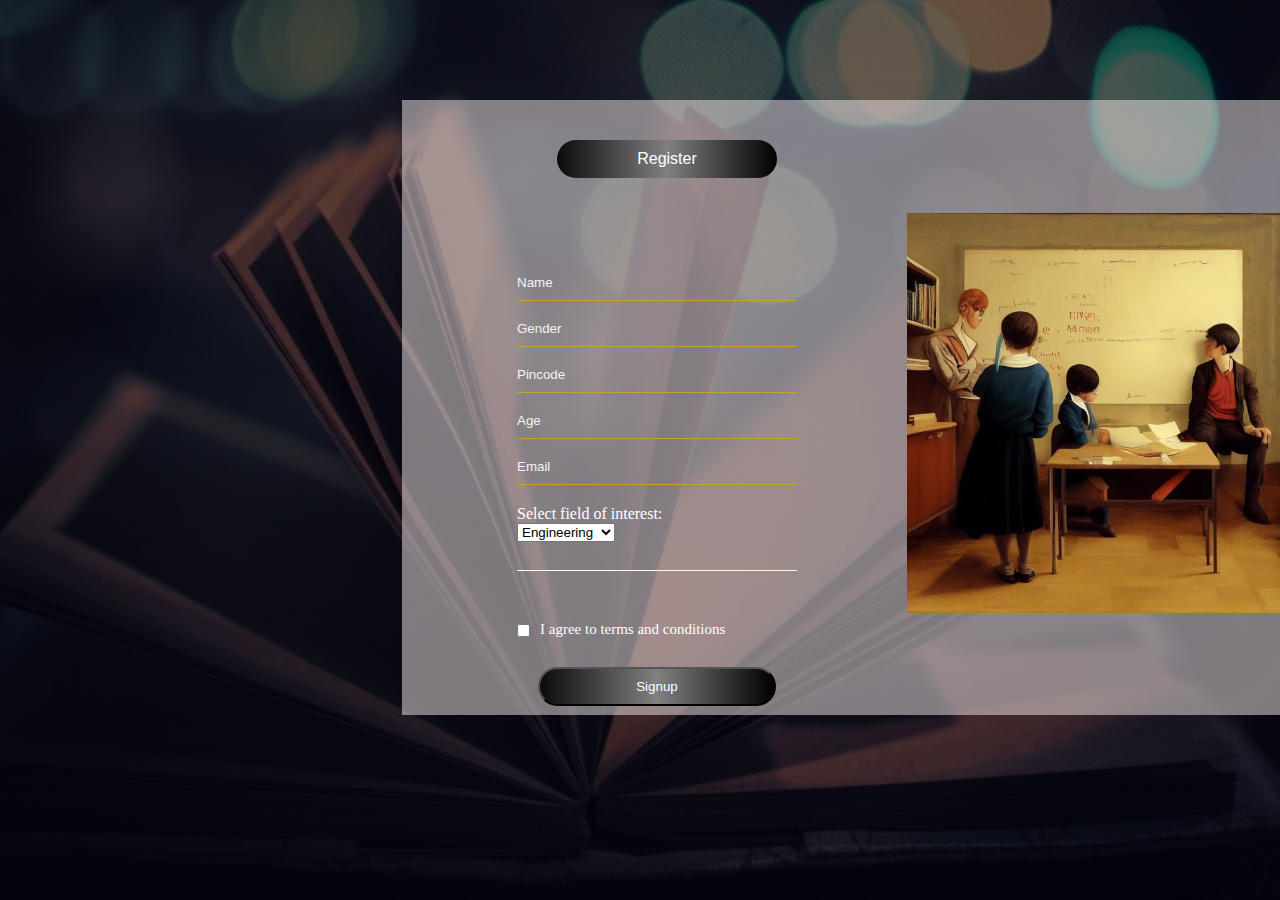
<file: login page demo.html>
<html>
    <head>
        <title>
            Register
        </title>
        
        <link rel="stylesheet" href="style1.css">
        <style>
            
            </style>
        </head>
        <body>
            <div class="background">
                <table class="table1">
                    <tr>
                        <td>
            <div class="formbox">
                <div class="buttonbox">
                    <div id="btn"></div>
                   
                   <p class="toggle-btn" >Register</p>
                    
                   
                        
                        
                        <form id="Register"class="inputgroup" action="register_mentee.php" method="POST">
                        
                            <input type="text" class="inputfield" placeholder="Name" name = "name" >
                            <input type="text" class="inputfield" placeholder="Gender" name = "gender" >
                            <input type="text" class="inputfield" placeholder="Pincode" name = "Pincode" >
                            <input type="text" class="inputfield" placeholder="Age" name = "age" >
                            <input type="text" class="inputfield" placeholder="Email" name = "email" > 
                            
                            
<div class="dropdown">
    Select field of interest: <br> 
    <select class="dropdown-content"  id = "aoi"  name = "aoi" >
    <option value="Engeneering">Engineering</option>
    <option value="Arts">Arts</option>
    <option value="Designing">Designing</option>
    <option value="Photography">Photography</option>
    <option value="Accounting">Accounting</option>
    <option value="Defence">Defence</option>
    <option value="Bussiness">Bussiness</option>
    <option value="Medical">Medical</option>
    <option value="Teaching">Teaching</option>
    <option value="Law">Law</option>
    <option value="Aeronautics">Aeronautics</option>
    <option value="Sports">Sports</option>
    
     FOI</option>

  </select><br><br>
  

                              </div>
                              <br>
                              
                            <input type="checkbox" class="checkbox"> <span>I agree to terms and conditions</span>
                            <button type="submit" class="submitbtn">Signup</button>
                                </form>
                    </div>
                    <img src="register.jpeg" width="400px" height="400px">

            </div>
            </td>
        </table>
            </div>
           
    </body>
</html>
</file>
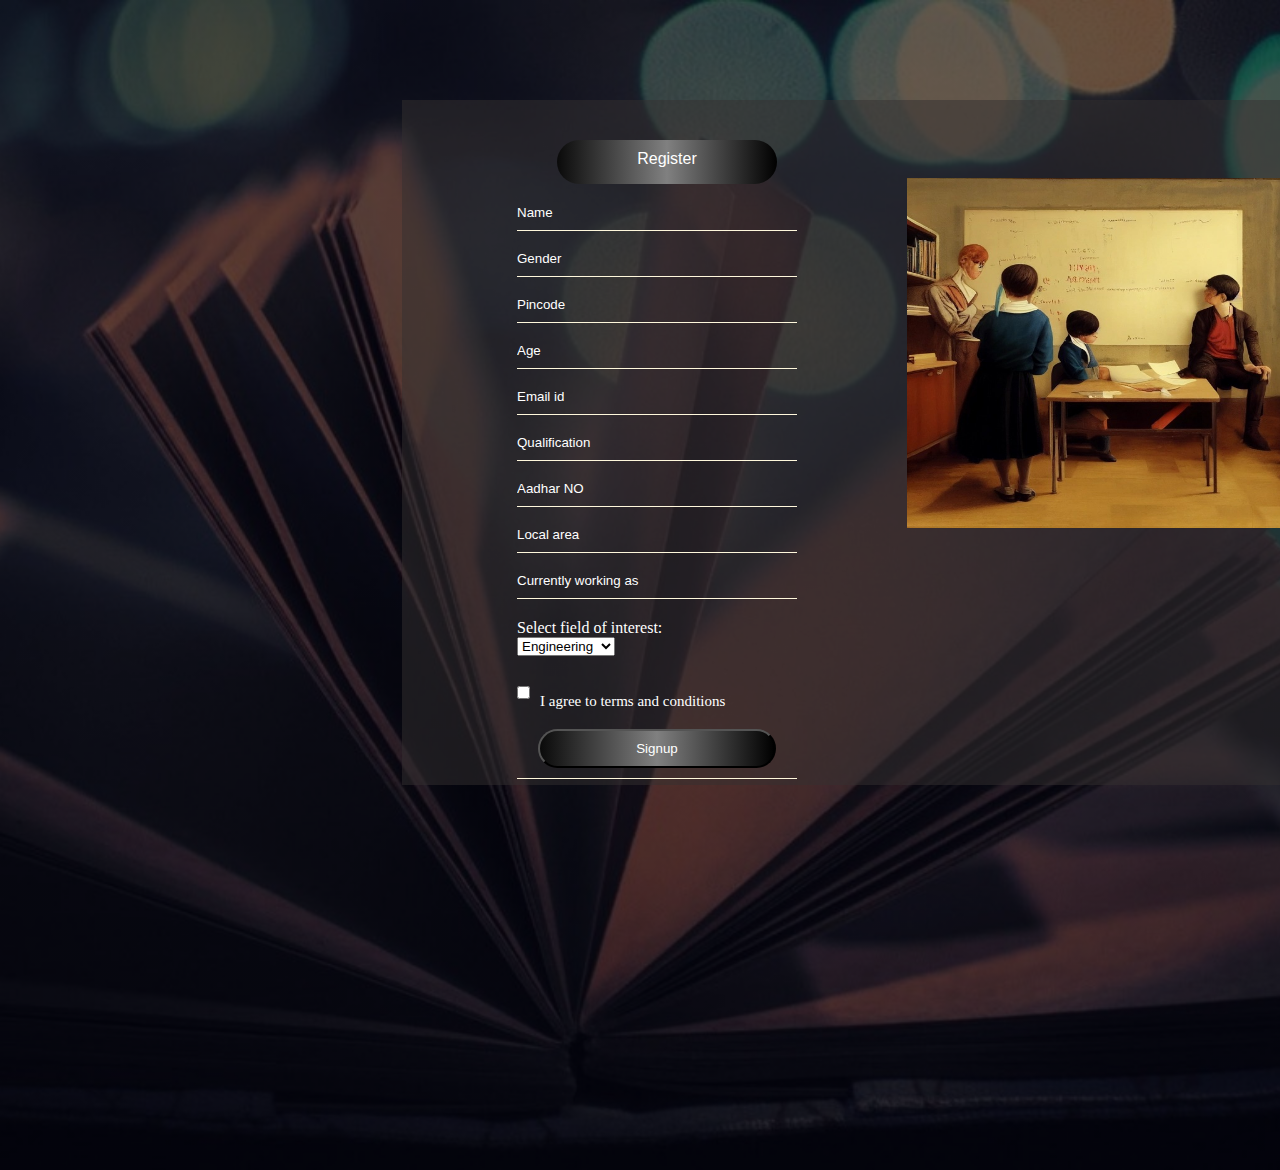
<file: mentor registration.html>
<html>
    <head>
        <title>
            Register
        </title>
        <link rel="stylesheet" href="style5.css">
        <style>
            
            </style>
        </head>
        <body>
            <div class="background">
            <!-- <div class="formbox">
                <div class="buttonbox">
                    <div id="btn"></div>
                   
                   <p class="toggle-btn" >Register</p>
                    
                   
                        
                        
                        <form id="Register"class="inputgroup"method="POST" action="register1.php" enctype="multipart/form-data">
                        
                             <input type="text" class="inputfield" placeholder="Name" id = "name" name = "name" >
                            
                            <input type="text" class="inputfield" placeholder="Gender" id = "gender" name = "gender" >
<input type="text" class="inputfield" placeholder="Pincode" id = "Pincode" name = "Pincode" >
<input type="text" class="inputfield" placeholder="Age" id = "age" name = "age" >
<input type="email" class="inputfield" placeholder="Email id" id = "email" name = "email" >
<input type="text" class="inputfield" placeholder="Qualification" id = "qualification"name = "qualification" >
<input type="text" class="inputfield" placeholder="Aadhar NO" id = "aadhar" name = "aadhar" >
<input type="text" class="inputfield" placeholder="Local area" id = "local" name = "local"  >
<input type="text" class="inputfield" placeholder="Currently working as" id = "work" name = "work">
  
<div class="dropdown">
    Select field of interest: <br> 
    <select class="dropdown-content"  id = "aoi"  name = "aoi" >
    <option value="Engeneering">Engineering</option>
    <option value="Arts">Arts</option>
    <option value="Designing">Designing</option>
    <option value="Photography">Photography</option>
    <option value="Accounting">Accounting</option>
    <option value="Defence">Defence</option>
    <option value="Bussiness">Bussiness</option>
    <option value="Medical">Medical</option>
    <option value="Teaching">Teaching</option>
    <option value="Law">Law</option>
    <option value="Aeronautics">Aeronautics</option>
    <option value="Sports">Sports</option>
    
     FOI</option>

  </select><br><br>
  

                              </div>
                              <br>
                              
                              
                            <input type="checkbox" class="checkbox"> <span>I agree to terms and conditions</span>
                            <button type="submit" class="submitbtn">Signup</button>
                                </form>
                    </div>
                    <div>
                   
                    </div><a id="aboutheader" href="index.html"><img src="https://img.icons8.com/external-kmg-design-glyph-kmg-design/2x/external-back-arrow-kmg-design-glyph-kmg-design.png" width="40px"></a></div> -->
                    <table class="table1" >
                        <tr>
                            <td><div class="formbox">
                                <div class="buttonbox">
                                    <div id="btn"></div>
                                   
                                   <p class="toggle-btn" >Register</p>
                                    
                                   
                                        
                                        
                                        <form id="Register"class="inputgroup"method="POST" action="register1.php" enctype="multipart/form-data">
                                        
                                             <input type="text" class="inputfield" placeholder="Name" id = "name" name = "name" >
                                            
                                            <input type="text" class="inputfield" placeholder="Gender" id = "gender" name = "gender" >
                <input type="text" class="inputfield" placeholder="Pincode" id = "Pincode" name = "Pincode" >
                <input type="text" class="inputfield" placeholder="Age" id = "age" name = "age" >
                <input type="email" class="inputfield" placeholder="Email id" id = "email" name = "email" >
                <input type="text" class="inputfield" placeholder="Qualification" id = "qualification"name = "qualification" >
                <input type="text" class="inputfield" placeholder="Aadhar NO" id = "aadhar" name = "aadhar" >
                <input type="text" class="inputfield" placeholder="Local area" id = "local" name = "local"  >
                <input type="text" class="inputfield" placeholder="Currently working as" id = "work" name = "work">

                <div class="dropdown">
                    Select field of interest: <br> 
                    <select class="dropdown-content"  id = "aoi"  name = "aoi" >
                    <option value="Engeneering">Engineering</option>
                    <option value="Arts">Arts</option>
                    <option value="Designing">Designing</option>
                    <option value="Photography">Photography</option>
                    <option value="Accounting">Accounting</option>
                    <option value="Defence">Defence</option>
                    <option value="Bussiness">Bussiness</option>
                    <option value="Medical">Medical</option>
                    <option value="Teaching">Teaching</option>
                    <option value="Law">Law</option>
                    <option value="Aeronautics">Aeronautics</option>
                    <option value="Sports">Sports</option>
                    
                     FOI</option>
                
                  </select>
                                            
                
                                              <br>
                                              
                                            <input type="checkbox" class="checkbox"> <span>I agree to terms and conditions</span>
                                            <button type="submit" class="submitbtn">Signup</button>
                                                </form>
                                    </div>
                                    <img src="register.jpeg" width="400px" height="350px">
                            </div>
                </td>
           
                       
                
                        
                    </table>    
            
            </div>
           
    </body>
</html>
</file>
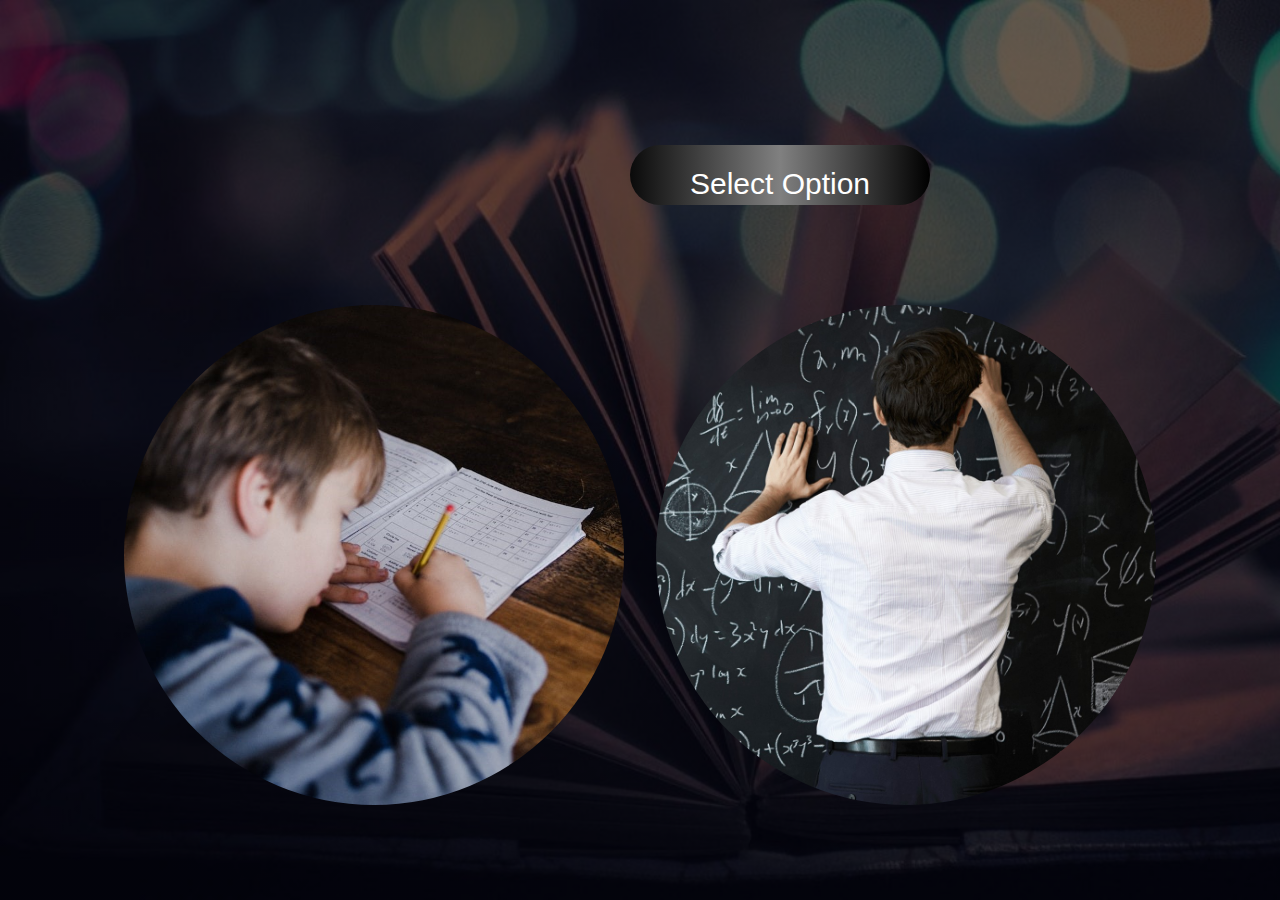
<file: Untitled-4.html>
<html>
    <head>
        <title>
            Register
        </title>
        <link rel="stylesheet" href="stylex.css">
        <style>
            
            </style>
        </head>
        <body>
            <div><div>
<!--   
                <nav>
                  <div class="container">
                    <div class="logo" style="font-family: Verdana, Geneva, Tahoma, sans-serif; font-size: 50px; color: white;">
                      <b>NEEYAT</b>
                    </div>
                    <div class="links">
                      <ul>
                        <li><a href="index.html" >Home</a></li>
                        <li><a href="bot.php"  style="left: 99%; top: 0%; position: absolute;">Chat</a></li>
                        <li><a href="donate.html" style="left: -20%; top: 0%; position: absolute;">Donate</a></li>
              
                        <li><a href="about.html">About</a></li>
                        <li><a href="contact_us.html">Contact Us</a></li>
                        <li><a href="login.php">Books</a></li>
                         <li class="Assistance"> <a href="Untitled-4.html">Assistance</a></li>
                      </ul>
                    </div>
                    <div class="hamburger-menu">
                      <div class="bar"></div>
                    </div>
                  </div>
                </nav> -->
                       
                          <!-- </div><a id="aboutheader" href="index.html"><img src="https://img.icons8.com/external-kmg-design-glyph-kmg-design/2x/external-back-arrow-kmg-design-glyph-kmg-design.png" width="40px" height="10px" top="10rem"></a></div>
                <br><br> -->
            <div class="head">
                <p>Select Option</p>
            </div>
            <div class="box">
                <figure>
                    <img src="student2.jfif" alt="Mentee">
                    <a href="login page demo.html"><figcaption>MENTEE</figcaption></a>
                </figure>
                &nbsp;                &nbsp;
                &nbsp;
                &nbsp;

                <figure>
                  <img src="maleteacher.jpg" alt="Mentor">
                  <a href="mentor registration.html"><figcaption>MENTOR</figcaption></a>
                </figure>
            </div>
            
            
           
           
    </body>
</html>
</file>
<file: style1.css>
*{
  margin:0;
  padding:0;
}
.background{
  position: absolute;
  height: 100%;
  width: 100%;
  background-image:linear-gradient(rgba(0, 0, 0,0.6),rgba(0, 0, 0,0.6)) ,url("login page mentee.jpg");
  background-position: center;
  background-size: cover;
}
::placeholder { /* Chrome, Firefox, Opera, Safari 10.1+ */
  color: rgb(247, 243, 243);
  opacity: 1; /* Firefox */
}
.formbox{
  width:925px;
  height: 605px;
  position: relative;
  margin:6% auto;
  background-color:rgba(245, 236, 236, 0.5);
  padding: 5px;
  background-position: center;
  margin-left: 400px;
  margin-right: 300px;
 
  
}

.buttonbox{
  width: 220px;
  margin: 35px auto;
  position: relative;
  /* box-shadow: 0 0 20px 9px white; */
  border-radius: 30px;
  margin-left: 150px;
}

.toggle-btn
{
  padding: 10px 30px;
  cursor: pointer;
  background:transparent;
  border:0;
  outline: none;
  position: relative;
  color: white;
  text-align: center;
      font-family: Arial, Helvetica, sans-serif;
    


}

#btn{
  top: 0;
  left: 0;
  position:absolute;
  width: 220px;
  height: 100%;
  background: linear-gradient(to right,rgb(10, 10, 10),grey,black); 
  border-radius: 30px;
  transition: 0.5s;
}


.inputgroup{
  top: 95px;
  position: absolute;
  width: 280px;
 
 right: -20;
 
}

.inputfield{
  width: 100%;
  padding: 10px 0;
  margin: 5px 0;
  border-left: 0 ;
  border-top: 0;
  border-right: 0;
  border-bottom: 1px solid rgb(192, 164, 51);
  outline:none ;
  background: transparent;
  color: black;
}
.inputfield1{
  width: 100%;
  padding: 10px 0;
  margin: 5px 0;
  border-left: 0 ;
  border-top: 0;
  border-right: 0;
  border-bottom: 1px solid cornsilk;
  outline:none ;
  background: transparent;
  color: black;
}
.submitbtn{
  width: 85%;
  padding: 10px 50px;
  cursor: pointer;
  display: block;
  margin: auto;
  background: linear-gradient(to right,rgb(10, 10, 10),grey,black);   
outline: none;
border-radius: 30px;
color: white;
align-items: center;
top: 5px;
}

.checkbox
{
  margin: 30px 10px 30px 0;
}
span
{
  color: white;
  font-size: 15px;
  bottom: 68px;
  position: absolute;
}




#register{
 
 top: 120px;

}

.dropdown {
width: 100%;
padding: 10px 0;
margin: 5px 0;
border-left: 0 ;
border-top: 0;
border-right: 0;
border-bottom: 1px solid cornsilk;
outline:none ;
background: transparent;
color: white;
}



.dropdown-content option {
  color: black;
  padding: 12px 16px;
  text-decoration: none;
  display: block;
  
  
} 

.dropdown-content option:hover {background-color: white;
color:black;}

.dropdown:hover .dropdown-content {
  display: inline-block;
  
}


.dropbtn {
  width: 280px;
  padding: 10px 0;
  margin: 5px 0;
  border-left: 0 ;
  border-top: 0;
  border-right: 0;
  border-bottom: 1px solid cornsilk;
  outline:none ;
  background: transparent;
  color: white;
  float: left;
  left: 10px;
}
.image{
  margin-left: 900px;
  width:600px;
}
.div0{
  width: 100%;
  height: 70px;
  background-color: #002244 ;
  position: fixed;
  margin-top: -747px;
}
.divx1{
        align-content: justify;
        position:fixed;
         left :50%;
        top:7px;
        
      }
li{
        display: inline;
        

      }
.li1 {
       
        font-size: 25px;
        font-family: Arial, Helvetica, sans-serif;
        color: #f7f7f8;
      }
.li1 a{
        
        text-decoration: none;
        color: #f5f9fd;
        top:15px;
      }
      
      /* #002244 rgb(215, 221, 221) */
.li1 a:hover
      {
        color: #f7f7f8;
        transition: 0.5s;
       background-color:rgb(215, 221, 221);
       padding: 10px 10px 10px 10px ;
       
      }
.li2{
        font-size: 25px;
        font-family: Arial, Helvetica, sans-serif;
      
      }
.li2 a{
    text-decoration: none;
        /* background: #002244; */
        border-radius: 0px;
        transition: 0.5s;
        border-width: 10px;
        border: 10px;
        margin: 10px;
        padding-left: 10px;
        padding-right: 10px;
        padding-top: 2px;
        padding-bottom:2px ;
        top: 0;
        color: rgb(215, 221, 221);
      }
.li2 a:hover{
  color: #f7f7f8;
  transition: 0.5s;
 background-color:rgb(215, 221, 221);
 padding: 10px 10px 10px 10px ;
 
      }
ul {
        display: block;
        list-style-type: disc;
        margin-block-start: 1em;
        margin-block-end: 1em;
        margin-inline-start: 0px;
        margin-inline-end: 0px;
        padding-inline-start: 40px;
    }
    #aboutheader {
      float: left;
      padding: 10px;
      
  }
  img{
    margin-left: 500px;
    margin-bottom: 50px;
  }
</file>
<file: style5.css>
*{
  margin:0;
  padding:0;
}
.background{
  position: absolute;
  height: 130%;
  width: 100%;
  background-image:linear-gradient(rgba(0, 0, 0,0.6),rgba(0, 0, 0,0.6)) ,url("login page mentee.jpg");
  background-position: center;
  background-size: cover;
}
::placeholder { /* Chrome, Firefox, Opera, Safari 10.1+ */
  color: white;
  opacity: 1; /* Firefox */
}
.formbox{
  width:925px;
  height: 675px;
  position: relative;
  margin:6% auto;
  background-color:rgba(51, 48, 48, 0.5);
  padding: 5px;
  background-position: center;
  margin-left: 400px;
  margin-right: 300px;
 
  
}

.buttonbox{
  width: 220px;
  margin: 35px auto;
  position: relative;
  /* box-shadow: 0 0 20px 9px white; */
  border-radius: 30px;
  margin-left: 150px;
}

.toggle-btn
{
  padding: 10px 30px;
  cursor: pointer;
  background:transparent;
  border:0;
  outline: none;
  position: relative;
  color: white;
  text-align: center;
      font-family: Arial, Helvetica, sans-serif;
    


}

#btn{
  top: 0;
  left: 0;
  position:absolute;
  width: 220px;
  height: 10%;
  background: linear-gradient(to right,rgb(10, 10, 10),grey,black); 
  border-radius: 30px;
  transition: 0.5s;
}


.inputgroup{
  top: 50px;
  position: absolute;
  width: 280px;
 
 right: -20;
 
}

.inputfield{
  width: 100%;
  padding: 10px 0;
  margin: 5px 0;
  border-left: 0 ;
  border-top: 0;
  border-right: 0;
  border-bottom: 1px solid cornsilk;
  outline:none ;
  background: transparent;
  color: black;
}
.inputfield1{
  width: 100%;
  padding: 10px 0;
  margin: 5px 0;
  border-left: 0 ;
  border-top: 0;
  border-right: 0;
  border-bottom: 1px solid cornsilk;
  outline:none ;
  background: transparent;
  color: black;
}
.submitbtn{
  width: 85%;
  padding: 10px 50px;
  cursor: pointer;
  display: block;
  margin: auto;
  background: linear-gradient(to right,rgb(10, 10, 10),grey,black); 
outline: none;
border-radius: 30px;
color: white;
align-items: center;
top: 5px;
}

.checkbox
{
  margin: 30px 10px 30px 0;
}
span
{
  color: white;
  font-size: 15px;
  bottom: 68px;
  position: absolute;
}




#register{
 
 top: 50px;

}

.dropdown {
  position: relative;
  display: inline-block;
  width: 100%;
  padding: 10px 0;
  margin: 5px 0;
  border-left: 0 ;
  border-top: 0;
  border-right: 0;
  border-bottom: 1px solid cornsilk;
  outline:none ;
  background: transparent;
  color: white;
}

.dropdown-content {
  
  right: 100px;
  top: 100px;
  bottom: 100px;
}

.dropdown-content option {
  color: rgb(12, 12, 12);
  padding: 12px 16px;
  text-decoration: none;
  display:  block;
  
  
} 

.dropdown-content option:hover {
  background-color: white;
  color:black;}

.dropdown:hover .dropdown-content {
  display: inline-block;
  background: transparent;
}


.dropbtn {
  width: 280px;
  padding: 10px 0;
  margin: 5px 0;
  border-left: 0 ;
  border-top: 0;
  border-right: 0;
  border-bottom: 1px solid cornsilk;
  outline:none ;
  background: transparent;
  color: white;
  float: left;
  left: 10px;
}
.div0{
  width: 100%;
  height: 70px;
  background-color: #002244 ;
  position: fixed;
  margin-top: -747px;
}
.divx1{
        align-content: justify;
        position:fixed;
         left :50%;
        top:7px;
        
      }
li{
        display: inline;
        

      }
.li1 {
       
        font-size: 25px;
        font-family: Arial, Helvetica, sans-serif;
        color: #f7f7f8;
      }
.li1 a{
        
        text-decoration: none;
        color: #f5f9fd;
        top:15px;
      }
      
      /* #002244 rgb(215, 221, 221) */
.li1 a:hover
      {
        color: #f7f7f8;
        transition: 0.5s;
       background-color:rgb(215, 221, 221);
       padding: 10px 10px 10px 10px ;
       
      }
.li2{
        font-size: 25px;
        font-family: Arial, Helvetica, sans-serif;
      
      }
.li2 a{
    text-decoration: none;
        /* background: #002244; */
        border-radius: 0px;
        transition: 0.5s;
        border-width: 10px;
        border: 10px;
        margin: 10px;
        padding-left: 10px;
        padding-right: 10px;
        padding-top: 2px;
        padding-bottom:2px ;
        top: 0;
        color: rgb(215, 221, 221);
      }
.li2 a:hover{
  color: #f7f7f8;
  transition: 0.5s;
 background-color:rgb(215, 221, 221);
 padding: 10px 10px 10px 10px ;
 
      }
ul {
        display: block;
        list-style-type: disc;
        margin-block-start: 1em;
        margin-block-end: 1em;
        margin-inline-start: 0px;
        margin-inline-end: 0px;
        padding-inline-start: 40px;
    }
    #aboutheader {
      float: left;
      padding: 10px;
      
  }
  img{
    margin-left: 350px;
    margin-bottom: 50px;
  }
</file>
<file: stylex.css>
/* *{
  margin:0;
  padding:0;
}
.background{
  position: absolute;
  height: 100%;
  width: 100%;
  background-image:linear-gradient(rgba(0, 0, 0,0.6),rgba(0, 0, 0,0.6)) ,url("login page mentee.jpg");
  background-position: center;
  background-size: cover;

}
::placeholder { 
  color: white;
  opacity: 1; 
}
.formbox{
  width:380px;
  height: 450px;
  position: relative;
  margin:6% auto;
  background-color:rgba(51, 48, 48, 0.5);
  padding: 5px;
  background-position: center;
  
 
  
}

.buttonbox{
  width: 220px;
  margin: 35px auto;
  position: relative;
  box-shadow: 0 0 20px 9px white;
  border-radius: 30px;
}

.toggle-btn
{
  padding: 10px 30px;
  cursor: pointer;
  background:transparent;
  border:0;
  outline: none;
  position: relative;
  color: white;
  text-align: center;
      font-family: Arial, Helvetica, sans-serif;
    


}

#btn{
  top: 0;
  left: 0;
  position:absolute;
  width: 220px;
  height: 100%;
  background: linear-gradient(to right,rgb(10, 10, 10),grey,black); 
  
  border-radius: 30px;
  transition: 0.5s;
}


.inputgroup{
  top: 50px;
  position: absolute;
  width: 280px;
 
 right: -20;
 
}

.inputfield{
  width: 100%;
  padding: 10px 0;
  margin: 5px 0;
  border-left: 0 ;
  border-top: 0;
  border-right: 0;
  border-bottom: 1px solid cornsilk;
  outline:none ;
  background: transparent;
  color: black;
}
.inputfield1{
  width: 100%;
  padding: 10px 0;
  margin: 5px 0;
  border-left: 0 ;
  border-top: 0;
  border-right: 0;
  border-bottom: 1px solid cornsilk;
  outline:none ;
  background: transparent;
  color: black;
}
.submitbtn{
  width: 85%;
  padding: 10px 50px;
  cursor: pointer;
  display: block;
  margin: auto;
  background: linear-gradient(to right,rgb(10, 10, 10),grey,black); 
 
outline: none;
border-radius: 30px;
color: white;
align-items: center;
top: 5px;
}

.checkbox
{
  margin: 30px 10px 30px 0;
}
span
{
  color: white;
  font-size: 15px;
  bottom: 68px;
  position: absolute;
}




#register{
 
 top: 50px;

}

.dropdown {
  position: relative;
  display: inline-block;
  width: 100%;
  padding: 10px 0;
  margin: 5px 0;
  border-left: 0 ;
  border-top: 0;
  border-right: 0;
  border-bottom: 1px solid cornsilk;
  outline:none ;
  background: transparent;
  color: white;
}

.dropdown-content {
  
  right: 100px;
  top: 100px;
  bottom: 100px;
}

.dropdown-content option {
  color: rgb(12, 12, 12);
  padding: 12px 16px;
  text-decoration: none;
  display:  block;
  
  
} 

.dropdown-content option:hover {
  background-color: white;
  color:black;}

.dropdown:hover .dropdown-content {
  display: inline-block;
  background: transparent;
}


.dropbtn {
  width: 280px;
  padding: 10px 0;
  margin: 5px 0;
  border-left: 0 ;
  border-top: 0;
  border-right: 0;
  border-bottom: 1px solid cornsilk;
  outline:none ;
  background: transparent;
  color: white;
  float: left;
  left: 10px;
}
.card-group{
  display: flex;
  align-self: center;
}
.card {
  box-shadow: 0 4px 8px 0 rgba(0,0,0,0.2);
  transition: 0.3s;
  width: 50%;
  height: 215px;

}

.card:hover {
  box-shadow: 0 8px 16px 0 rgba(0,0,0,0.2);
}

.container {
  padding: 2px 16px;
  text-align: center;
  font-size: 25px;
} */
#aboutheader {
  float: left;
  padding: 10px;
  }
.div0{
  width: 100%;
  height: 70px;
  background-color: #002244 ;
  position: fixed;
}
.divx1{
        align-content: justify;
        position:fixed;
         left :50%;
        top:30px;
        
      }
li{
        display: inline;
        

      }
.li1 {
       
        font-size: 25px;
        font-family: Arial, Helvetica, sans-serif;
        color: #f7f7f8;
      }
.li1 a{
        
        text-decoration: none;
        color: #f5f9fd;
      }
      
      /* #002244 rgb(215, 221, 221) */
.li1 a:hover
      {
        color: #002244;
        transition: 0.5s;
       background-color:rgb(215, 221, 221);
       padding: 10px 10px 10px 10px ;
      }
.li2{
        font-size: 25px;
        font-family: Arial, Helvetica, sans-serif;
      
      }
.li2 a{
    text-decoration: none;
        background: #002244;
        border-radius: 30px;
        transition: 0.5s;
        border-width: 10px;
        border: 10px;
        margin: 10px;
        padding-left: 10px;
        padding-right: 10px;
        padding-top: 2px;
        padding-bottom:2px ;
        top: 0;
        color: rgb(215, 221, 221);
      }
.li2 a:hover{
        font-size: 30px;
        transition: 0.5s;
        background-color: #e4139e;
        text-decoration: none;
      }
      .container
  {
    max-width: 80rem;
    padding: 0 2rem;
    margin: 0 auto;
    position: relative;
  
   
  }
  nav
  {
    width: 100%;
    position: absolute;
    top: 0;
    left: 50;
    z-index: 50;
    
  }
  nav .container
  {
    display: flex;
    justify-content: space-between;
    align-items: center;
    height: 6rem;

  }
  .logo
  {
    max-width: 250px;
    display: flex;
    align-items: center;
    position: relative;
  }
figure {
  display: grid;
  border-radius: 1rem;
  overflow: hidden;
  cursor: pointer;
  width: 500px;
  height: 500px;
  border-radius: 300px;
}
figure > * {
  grid-area: 1/1;
  transition: .4s;
}
figure figcaption {
  display: grid;
  align-items: center;
  font-family: sans-serif;
  font-size: 2.3rem;
  font-weight: bold;
  text-align: center;
  color:black;
  padding: .75rem;
  background: var(--c, rgb(0, 0, 0, 0.75));
  clip-path: inset(0 var(--_i,100%) 0 0);
  height: 500px;
  border-radius: 350px;
  width: 500px; 
  -webkit-mask:
    linear-gradient(#000 0 0) ,
    linear-gradient(#000 0 0);
  -webkit-mask-composite: xor;
  -webkit-mask-clip: text, padding-box;
}
figure:hover figcaption{
  --_i: 0%;
  
}
figure:hover img {
  transform: scale(1.2);
}
@supports not (-webkit-mask-clip: text) {
  figure figcaption {
   -webkit-mask: none;
   color: black;
  }
}
img{
  height: 500px;
}


body {
  margin: 0;
  min-height: 100vh;
  grid-auto-flow: column;
  place-content: center;
  background: #425a52;
  background-image:linear-gradient(rgba(0, 0, 0,0.6),rgba(0, 0, 0,0.6)) ,url("login page mentee.jpg");
  background-size: cover;
}
*{
  margin: 0;
  padding: 0;
  box-sizing: border-box;
  font-family: "Poppins" , sans-serif;
}
.box{
  display: grid;
  grid-auto-flow: column;
  place-content: center;
  margin-top: 100px;
}
.head{
  background-color: white;
  width: 300px;
  height: 60px;
  margin-top: 50px;
  margin-left: 630px;
  text-align: center;
  padding: 10px;
  font-size: 30px;
  background: linear-gradient(to right,rgb(10, 10, 10),grey,black); 
  border-radius: 45px;
  color: white;
  font-family: sans-serif;
}
p{
  margin-top: 12px;
  
}
.links {
  position: relative;
  left:5%;
}

.active1 {
  position: absolute;
  left: 25%;
}

.links ul
{
  display: flex;
}
.links a
{
  display: inline-block;
  padding: 0.7rem 1.2rem;
  margin-right: 0.6rem;
  color: #ffffff;
  font-size: 1.05rem;
  text-transform: uppercase;
  font-weight: 500;
  line-height: 1;
  border-radius: 1.5rem;
  transition: 0.3s;
}

.links a
{
  display: inline-block;
  padding: 0.7rem 1.2rem;
  margin-right: 0.6rem;
  color: #ffffff;
  font-size: 1.05rem;
  text-transform: uppercase;
  font-weight: 500;
  line-height: 1;
  border-radius: 1.5rem;
  transition: 0.3s;
}
.links a.active1,
.links a:hover
{
  color: #0b0235;
  background: #ffffff;
}

.links a.active,
.links a:hover
{
  color: #0b0235;
  background: #ffffff;
}
</file>
